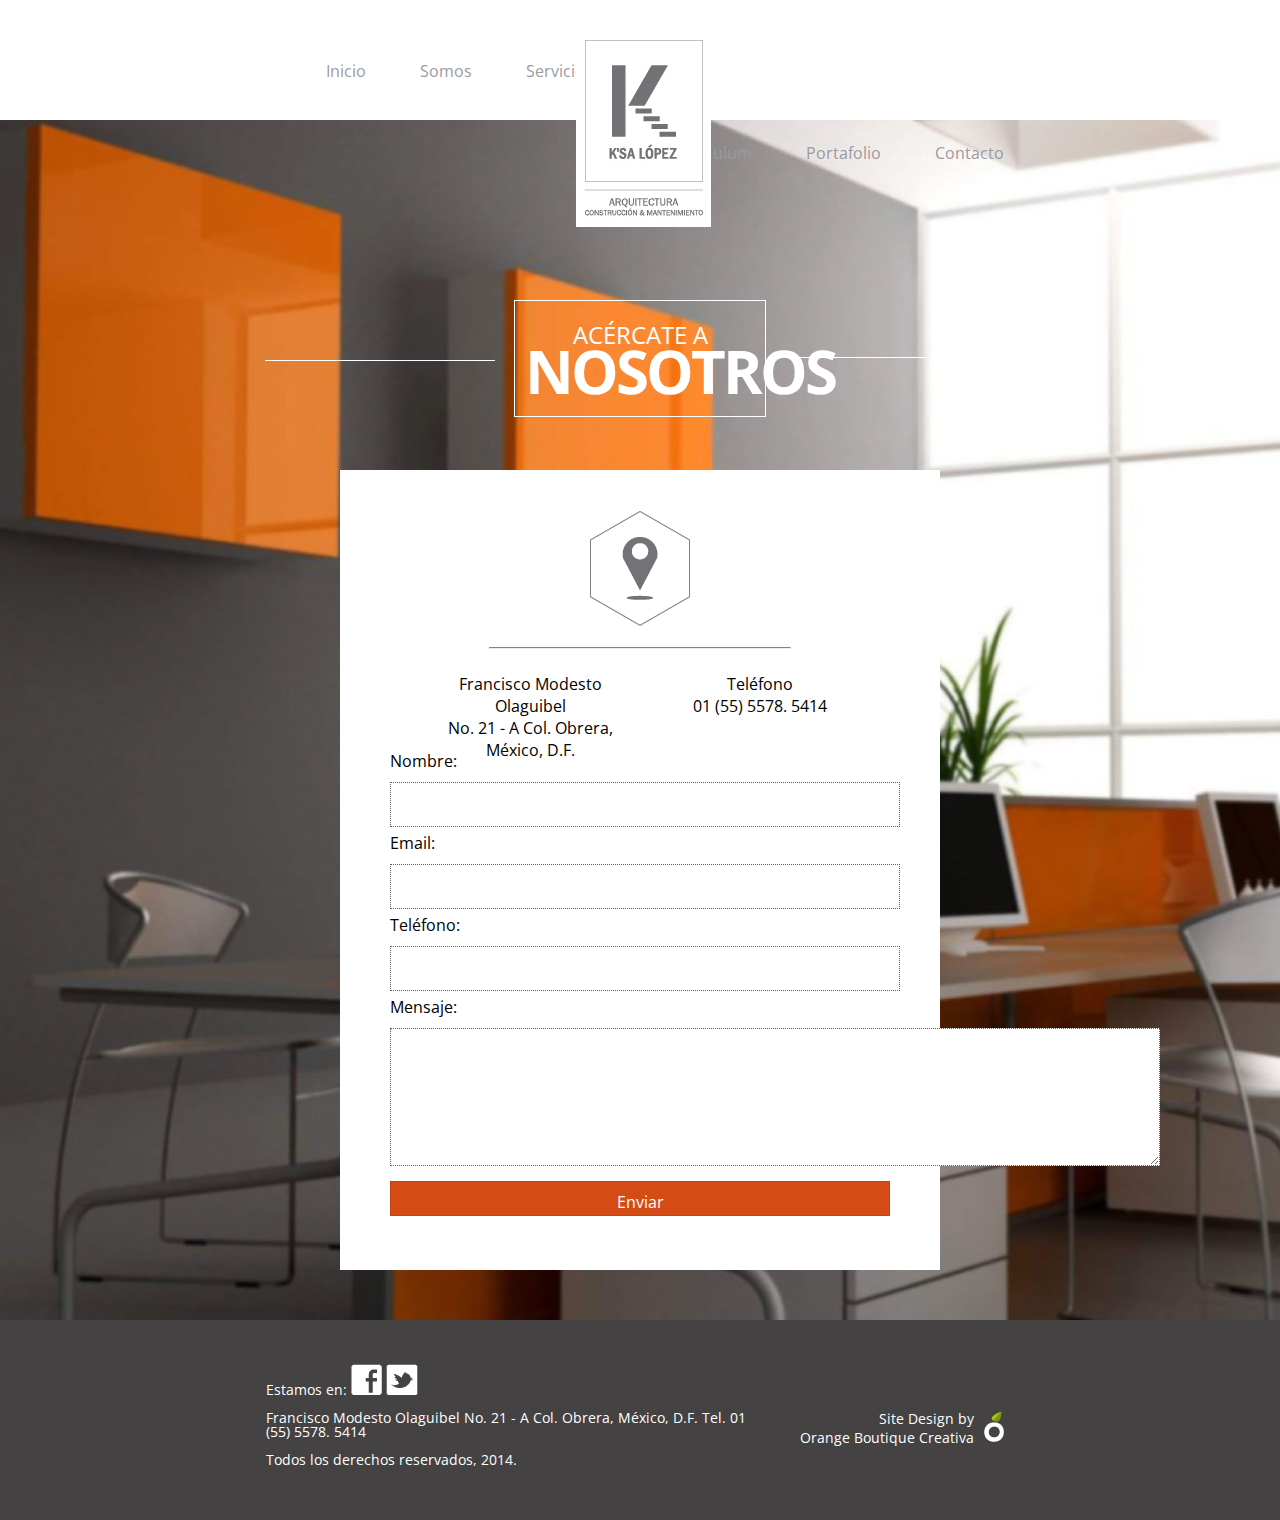
<file: contacto.html>
<!doctype html>
<html lang="es">
<head>

	<meta charset="UTF-8">
	<meta name="viewport" content="width=device-width, user-scalable=no, initial-scale=1.0, maximum-scale=1.0, minimum-scale=1.0">
	<title>K'sa López | Arquitectura </title>

	<!-- CSS -->
	<link rel="stylesheet" href="css/normalize.css">
	<link rel="stylesheet" href="css/style.css">
	<link rel="stylesheet" href="css/animations.css">
	<link href='http://fonts.googleapis.com/css?family=Open+Sans+Condensed:300,700' rel='stylesheet' type='text/css'>
<script>
  (function(i,s,o,g,r,a,m){i['GoogleAnalyticsObject']=r;i[r]=i[r]||function(){
  (i[r].q=i[r].q||[]).push(arguments)},i[r].l=1*new Date();a=s.createElement(o),
  m=s.getElementsByTagName(o)[0];a.async=1;a.src=g;m.parentNode.insertBefore(a,m)
  })(window,document,'script','//www.google-analytics.com/analytics.js','ga');

  ga('create', 'UA-51242419-1', 'ksalopezarquitectura.com');
  ga('send', 'pageview');

</script>

</head>
<body>

	<header id="header">
		
		<nav id="nav" class="cf">
			<ul  id="nav-left" class="left">
				<li>
					<a href="index.html">Inicio</a>
				</li>
				
				<li>
					<a href="somos.html">Somos</a>
				</li>

				<li>
					<a href="servicios.html">Servicios</a>
				</li>
			</ul>
			
				<h1 id="logo"><a href="index.html">Kasa Lopez</a></h1>

			<ul id="nav-right" class="right">
					<li>
						<a href="curriculum.html">Currículum</a>
					</li>
					
					<li>
						<a href="portafolio.html">Portafolio</a>
					</li>

					<li>
						<a href="contacto.html">Contacto</a>
					</li>
			</ul>
			
			<a href="#" id="pull">Menú</a>

		</nav>

	</header>
	
	<section id="contacto-container">

		<div class="contacto-wrapper">
			
			<div class="pt">

				<section class="cajas-titulo">	

					<div class="lineb left"></div>

						<article class="titulo-blanco">
							
							<p>
								Acércate a <br> <span class="boldb">Nosotros</span>
							</p>

						</article>

					<div class="lineb2 right"></div>

				</section>

			</div>
		</div>
		

		<div class="contacto-form ">

			<div class="contact-form-container">

				<div class="contact-t">

					<figure>
						<img src="img/contacto.png" alt="">
					</figure>


					<hr class="contacto-sep">

					<div class="texto-iz">

						<p>Francisco Modesto Olaguibel <br>No. 21 - A Col. Obrera, México, D.F.</p>

					</div>

					<div class="texto-der">

						<p>Teléfono <br>01 (55) 5578. 5414</p>

					</div>

				</div>

				<form method="post" action="contactengine.php" class="form">

					<label for="Name">Nombre:</label><br>

					<input type="text" name="Name" id="Name"><br>

					<label for="Email">Email:</label><br>

					<input type="text" name="Email" id="Email"><br>

					<label for="Tel">Teléfono:</label><br>

					<input type="text" name="Tel" id="Tel"><br>

					<label for="Message">Mensaje:</label><br>

					<textarea rows="6" cols="82" name="Message" id="Message"></textarea>


				<input type="submit" name="submit" value="Enviar" class="enviar">


				</form>

			</div>
		
		</div>

	</section>
	
	<footer id="footer">
		
		<section class="footer-container">
			
			<article class="social-media">
				
				<p>Estamos en: <a href="https://www.facebook.com/pages/Ksa-L%C3%B3pez-Arquitectura/1410634055867216"><img src="img/facebook.png" alt="Facebook"></a> <a href="https://twitter.com/KSALOPEZARQ"><img src="img/twitter.png" alt="Twitter"></a></p>

				<p>Francisco Modesto Olaguibel No. 21 - A Col. Obrera, México, D.F. Tel. 01 (55) 5578. 5414</p>

				<p>Todos los derechos reservados, 2014.</p>

			</article>
			
			<article class="createdby">
				
				<p>
					Site Design by <br>
					<span class="orange-name"><a href="http://www.orangeboutiquecreativa.com">Orange Boutique Creativa</a></span>
				</p>


				<figure class="orange">
					
					<a href="http://www.orangeboutiquecreativa.com"><img src="img/orange.png" alt="Orange Boutique"></a>

				</figure>

			</article>

		</section>


	</footer>

</body>
</html>
</file>
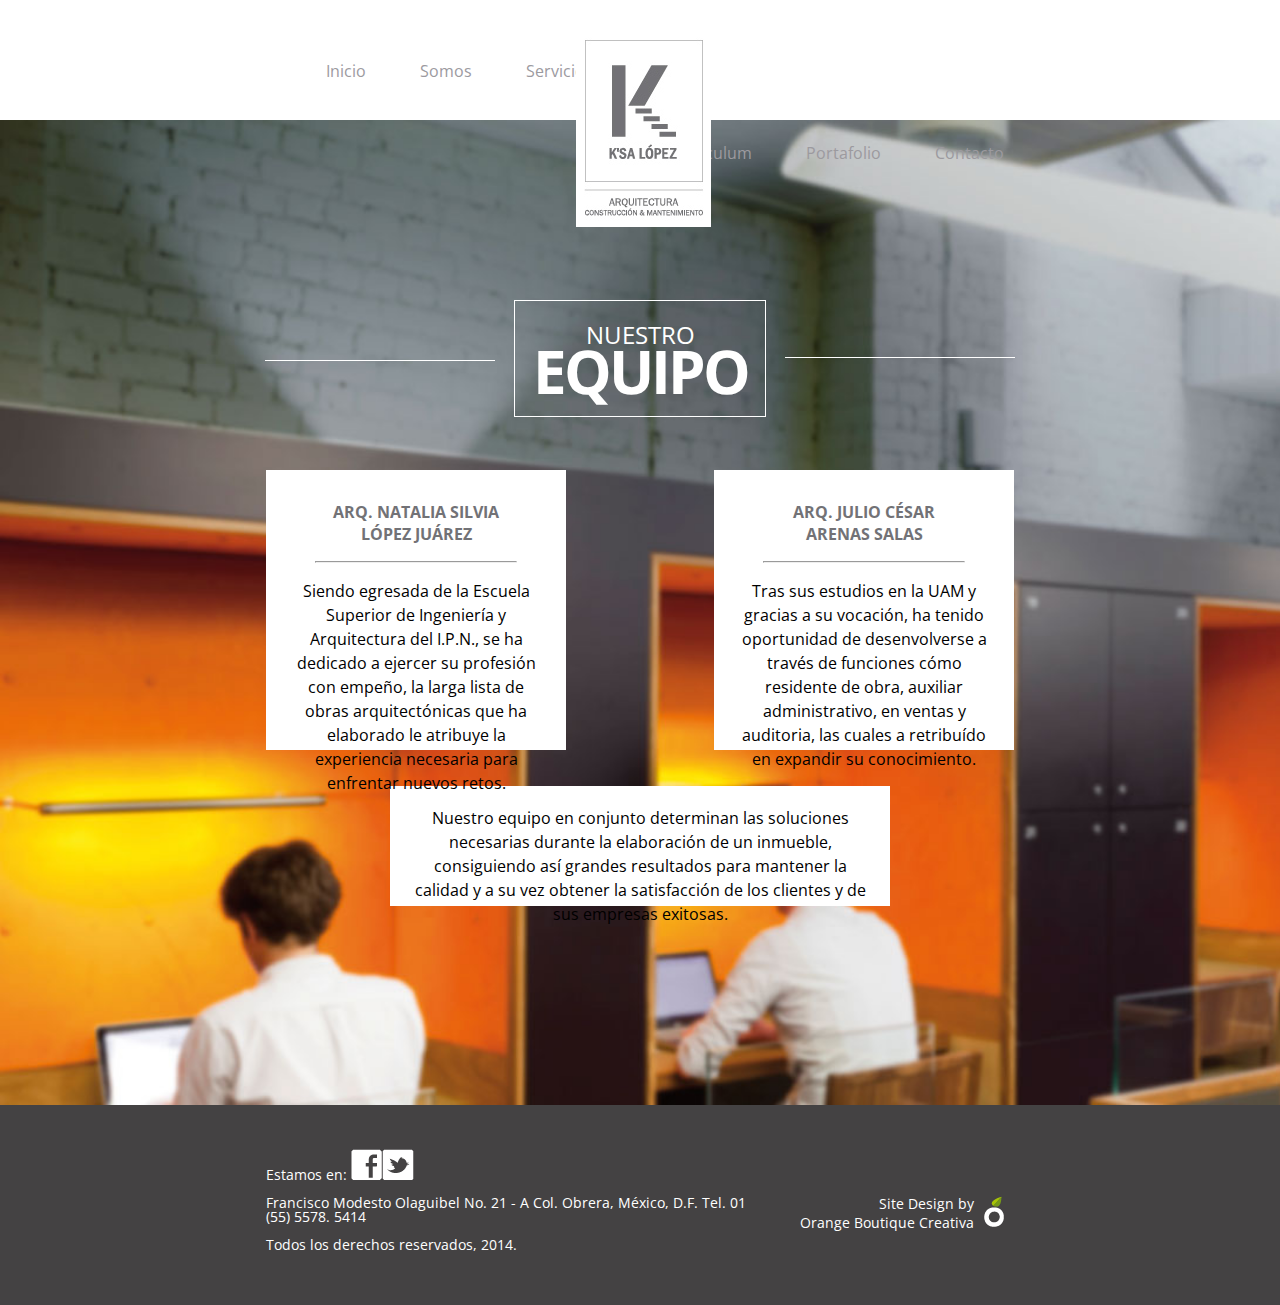
<file: curriculum.html>
<!doctype html>
<html lang="es">
<head>

	<meta charset="UTF-8">
	<meta name="viewport" content="width=device-width, user-scalable=no, initial-scale=1.0, maximum-scale=1.0, minimum-scale=1.0">
	<title>K'sa López | Arquitectura </title>

	<!-- CSS -->
	<link rel="stylesheet" href="css/normalize.css">
	<link rel="stylesheet" href="css/style.css">
	<link rel="stylesheet" href="css/animations.css">
	<link href='http://fonts.googleapis.com/css?family=Open+Sans+Condensed:300,700' rel='stylesheet' type='text/css'>
<script>
  (function(i,s,o,g,r,a,m){i['GoogleAnalyticsObject']=r;i[r]=i[r]||function(){
  (i[r].q=i[r].q||[]).push(arguments)},i[r].l=1*new Date();a=s.createElement(o),
  m=s.getElementsByTagName(o)[0];a.async=1;a.src=g;m.parentNode.insertBefore(a,m)
  })(window,document,'script','//www.google-analytics.com/analytics.js','ga');

  ga('create', 'UA-51242419-1', 'ksalopezarquitectura.com');
  ga('send', 'pageview');

</script>

</head>
<body>

	<header id="header">
		
		<nav id="nav">
			<ul  id="nav-left" class="left">
				<li>
					<a href="index.html">Inicio</a>
				</li>
				
				<li>
					<a href="somos.html">Somos</a>
				</li>

				<li>
					<a href="servicios.html">Servicios</a>
				</li>
			</ul>
			
				<h1 id="logo" class="left"><a href="index.html">Kasa Lopez</a></h1>

			<ul id="nav-right" class="right">
					<li>
						<a href="curriculum.html">Currículum</a>
					</li>
					
					<li>
						<a href="portafolio.html">Portafolio</a>
					</li>

					<li>
						<a href="contacto.html">Contacto</a>
					</li>
			</ul>

		<a href="#" id="pull">Menú</a>
		
		</nav> <!-- Termina Menu -->

	</header>

	<section id="cv-container">
		<div class="cv-wrapper wow bounceIn">
			<div class="pt">

				<section class="cajas-titulo">			
					<div class="lineb left"></div>
						<article class="titulo-blanco">
							
							<p>
								Nuestro <br> <span class="boldb">Equipo</span>
							</p>

						</article>
					<div class="lineb2 right"></div>
				</section>

			</div>

		</div>

		<div class="equipos-container">
			<div class="equipo-uno">
				
				<div class="equipo-uno-container wow bounceInLeft">
					
					<p class="equipo-t">Arq. Natalia Silvia <br>López Juárez</p>
					<hr class="equipo-sep">
					<p class="equipo-txt">Siendo egresada de  la Escuela Superior de Ingeniería y Arquitectura del I.P.N., se ha dedicado a ejercer su profesión con empeño, la larga lista de obras arquitectónicas que ha elaborado le atribuye la experiencia necesaria para enfrentar nuevos retos.</p>

				</div>

			</div>
				
			<div class="equipo-dos">
				
				<div class="equipo-dos-container wow bounceInLeft">
					<p class="equipo-t">Arq. Julio César<br>Arenas Salas</p>
					<hr class="equipo-sep">
					<p class="equipo-txt">Tras sus estudios en la UAM y gracias a su vocación, ha tenido oportunidad de desenvolverse a través de funciones cómo residente de obra, auxiliar administrativo, en ventas y auditoria, las cuales a retribuído en expandir su conocimiento.</p>


				</div>


			</div>
			
		</div>

		<div class="equipo-des wow bounce">
			
			<p>Nuestro equipo en conjunto determinan las soluciones necesarias durante la elaboración de un inmueble, consiguiendo así grandes resultados para mantener la calidad y a su vez obtener la satisfacción de los clientes y de sus empresas exitosas. </p>

		</div>

	</section>

	
	<footer id="footer">
		
		<section class="footer-container">
			
			<article class="social-media">
				
				<p>Estamos en: <a href="https://www.facebook.com/pages/Ksa-L%C3%B3pez-Arquitectura/1410634055867216"><img src="img/facebook.png" alt="Facebook"></a><a href="https://twitter.com/KSALOPEZARQ"><img src="img/twitter.png" alt="Twitter"></a></p>

				<p>Francisco Modesto Olaguibel No. 21 - A Col. Obrera, México, D.F. Tel. 01 (55) 5578. 5414</p>

				<p>Todos los derechos reservados, 2014.</p>


			</article>
			
			<article class="createdby">
				
				<p>
					Site Design by <br>
					<span class="orange-name"><a href="http://www.orangeboutiquecreativa.com">Orange Boutique Creativa</a></span>
				</p>


				<figure class="orange">
					
					<a href="http://www.orangeboutiquecreativa.com"><img src="img/orange.png" alt="Orange Boutique"></a>

				</figure>

			</article>

		</section>


	</footer>

<!-- WOW -->

<script src="js/wow.js"></script>
  <script>
    wow = new WOW(
      {
        animateClass: 'animated',
        offset:       100
      }
    )
    wow.init()
  </script>
	
</body>
</html>
</file>
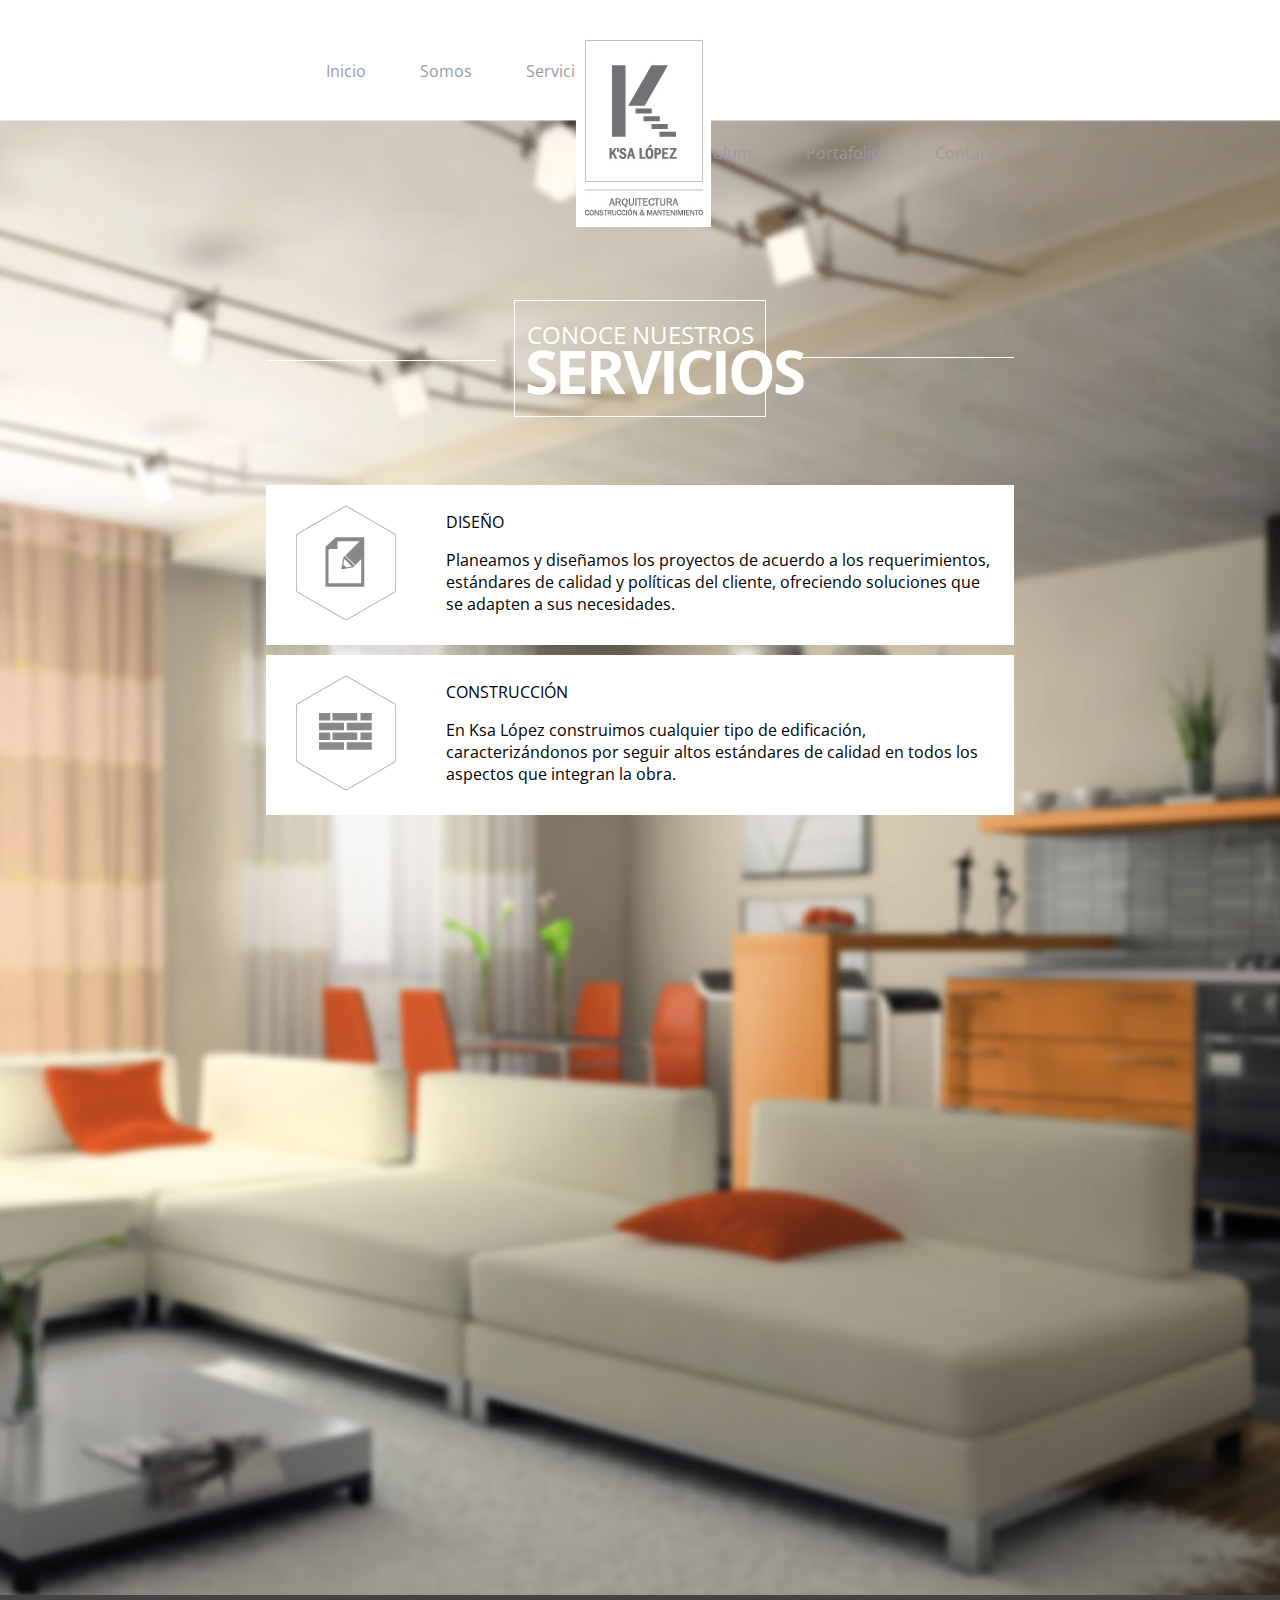
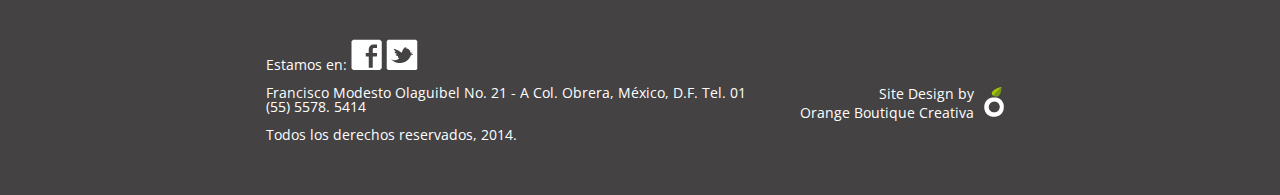
<file: servicios.html>
<!doctype html>
<html lang="es">
<head>

	<meta charset="UTF-8">
	<meta name="viewport" content="width=device-width, user-scalable=no, initial-scale=1.0, maximum-scale=1.0, minimum-scale=1.0">
	<title>K'sa López | Arquitectura </title>

	<!-- CSS -->
	<link rel="stylesheet" href="css/normalize.css">
	<link rel="stylesheet" href="css/style.css">
	<link rel="stylesheet" href="css/animations.css">
	<link href='http://fonts.googleapis.com/css?family=Open+Sans+Condensed:300,700' rel='stylesheet' type='text/css'>
<script>
  (function(i,s,o,g,r,a,m){i['GoogleAnalyticsObject']=r;i[r]=i[r]||function(){
  (i[r].q=i[r].q||[]).push(arguments)},i[r].l=1*new Date();a=s.createElement(o),
  m=s.getElementsByTagName(o)[0];a.async=1;a.src=g;m.parentNode.insertBefore(a,m)
  })(window,document,'script','//www.google-analytics.com/analytics.js','ga');

  ga('create', 'UA-51242419-1', 'ksalopezarquitectura.com');
  ga('send', 'pageview');

</script>

</head>
<body>

	<header id="header">
		
		<nav id="nav">
			<ul  id="nav-left" class="left">
				<li>
					<a href="index.html">Inicio</a>
				</li>
				
				<li>
					<a href="somos.html">Somos</a>
				</li>

				<li>
					<a href="servicios.html">Servicios</a>
				</li>
			</ul>
			
				<h1 id="logo" class="left"><a href="index.html">Kasa Lopez</a></h1>

			<ul id="nav-right" class="right">
					<li>
						<a href="curriculum.html">Currículum</a>
					</li>
					
					<li>
						<a href="portafolio.html">Portafolio</a>
					</li>

					<li>
						<a href="contacto.html">Contacto</a>
					</li>
			</ul>

		<a href="#" id="pull">Menú</a>
		
		</nav> <!-- Termina Menu -->

	</header>

	<section id="servicios-container">

		<div class="servicios-wrapper">

			<div class="pt">

				<section class="cajas-titulo">		

					<div class="lineb left"></div>

						<article class="titulo-blanco">
							
							<p>
								Conoce nuestros <br> <span class="boldb">Servicios</span>
							</p>

						</article>

					<div class="lineb2 right"></div>

				</section>

		</div>

		<div class="services-wrapper">

			<div class="services-box wow bounceInDown">

				<div class="services-box-icon left">
					<div class="s1"></div>
				</div>

				<div class="services-box-info right">
					<p class="box-title">Diseño</p>
					<p class="box-info">Planeamos y diseñamos los proyectos de acuerdo a los requerimientos, estándares de calidad y políticas del cliente, ofreciendo soluciones que se adapten a sus necesidades.</p>
				</div>

			</div>		

			<div class="services-box wow bounceInDown">

				<div class="services-box-icon left">
					<div class="s2"></div>
				</div>

				<div class="services-box-info right">
					<p class="box-title">Construcción</p>
					<p class="box-info">En Ksa López construimos cualquier tipo de edificación, caracterizándonos por seguir altos estándares de calidad en todos los aspectos que integran la obra.</p>
				</div>

			</div>

			<div class="services-box wow bounceInDown">

				<div class="services-box-icon left">
					<div class="s3"></div>
				</div>

				<div class="services-box-info right">
					<p class="box-title">Remodelación</p>
					<p class="box-info">Ejecutamos las nuevas tendencias arquitectónicas en el espacio requerido por el cliente, adaptándolas a sus gustos y necesidades.</p>
				</div>

			</div>

			<div class="services-box wow bounceInDown">

				<div class="services-box-icon left">
					<div class="s4"></div>
				</div>

				<div class="services-box-info right">
					<p class="box-title">Mantenimiento</p>
					<p class="box-info">Ofrecemos rehabilitación de todo tipo de espacios con soluciones para mejorar las condiciones del inmueble.</p>
				</div>

			</div>
			
			<div class="services-box wow bounceInDown">

				<div class="services-box-icon left">
					<div class="s5"></div>
				</div>

				<div class="services-box-info right">
					<p class="box-title">Supervisión</p>
					<p class="box-info">Brindamos asesoría y seguimiento en el proceso de construcción, optimizando costos, tiempos y asegurando que la obra cumpla con los requerimientos de calidad en todo momento.</p>
				</div>

			</div>

			<div class="services-box wow bounceInDown">

				<div class="services-box-icon left">
					<div class="s6"></div>
				</div>

				<div class="services-box-info right">
					<p class="box-title">Arquitectura Sustentable</p>
					<p class="box-info">Usamos diversas técnicas para la optimización de recursos en inmuebles mediante el ahorro de energía, garantizando el bienestar del usuario, trabajando con materiales y herramientas que contribuyan al medio ambiente. 

</p>
				</div>

			</div>


		</div>

	</section>

	<div class="cb"></div>

	<footer id="footer">
		
		<section class="footer-container">
			
			<article class="social-media">
				
				<p>Estamos en: <a href="https://www.facebook.com/pages/Ksa-L%C3%B3pez-Arquitectura/1410634055867216"><img src="img/facebook.png" alt="Facebook"></a> <a href="https://twitter.com/KSALOPEZARQ"><img src="img/twitter.png" alt="Twitter"></a></p>

				<p>Francisco Modesto Olaguibel No. 21 - A Col. Obrera, México, D.F. Tel. 01 (55) 5578. 5414</p>

				<p>Todos los derechos reservados, 2014.</p>


			</article>
			
			<article class="createdby">
				
				<p>
					Site Design by <br>
					<span class="orange-name"><a href="http://www.orangeboutiquecreativa.com">Orange Boutique Creativa</a></span>
				</p>


				<figure class="orange">
					
					<a href="http://www.orangeboutiquecreativa.com"><img src="img/orange.png" alt="Orange Boutique"></a>

				</figure>

			</article>

		</section>


	</footer>

<!-- WOW -->

<script src="js/wow.js"></script>
  <script>
    wow = new WOW(
      {
        animateClass: 'animated',
        offset:       100
      }
    )
    wow.init()
  </script>
	
</body>
</html>
</file>
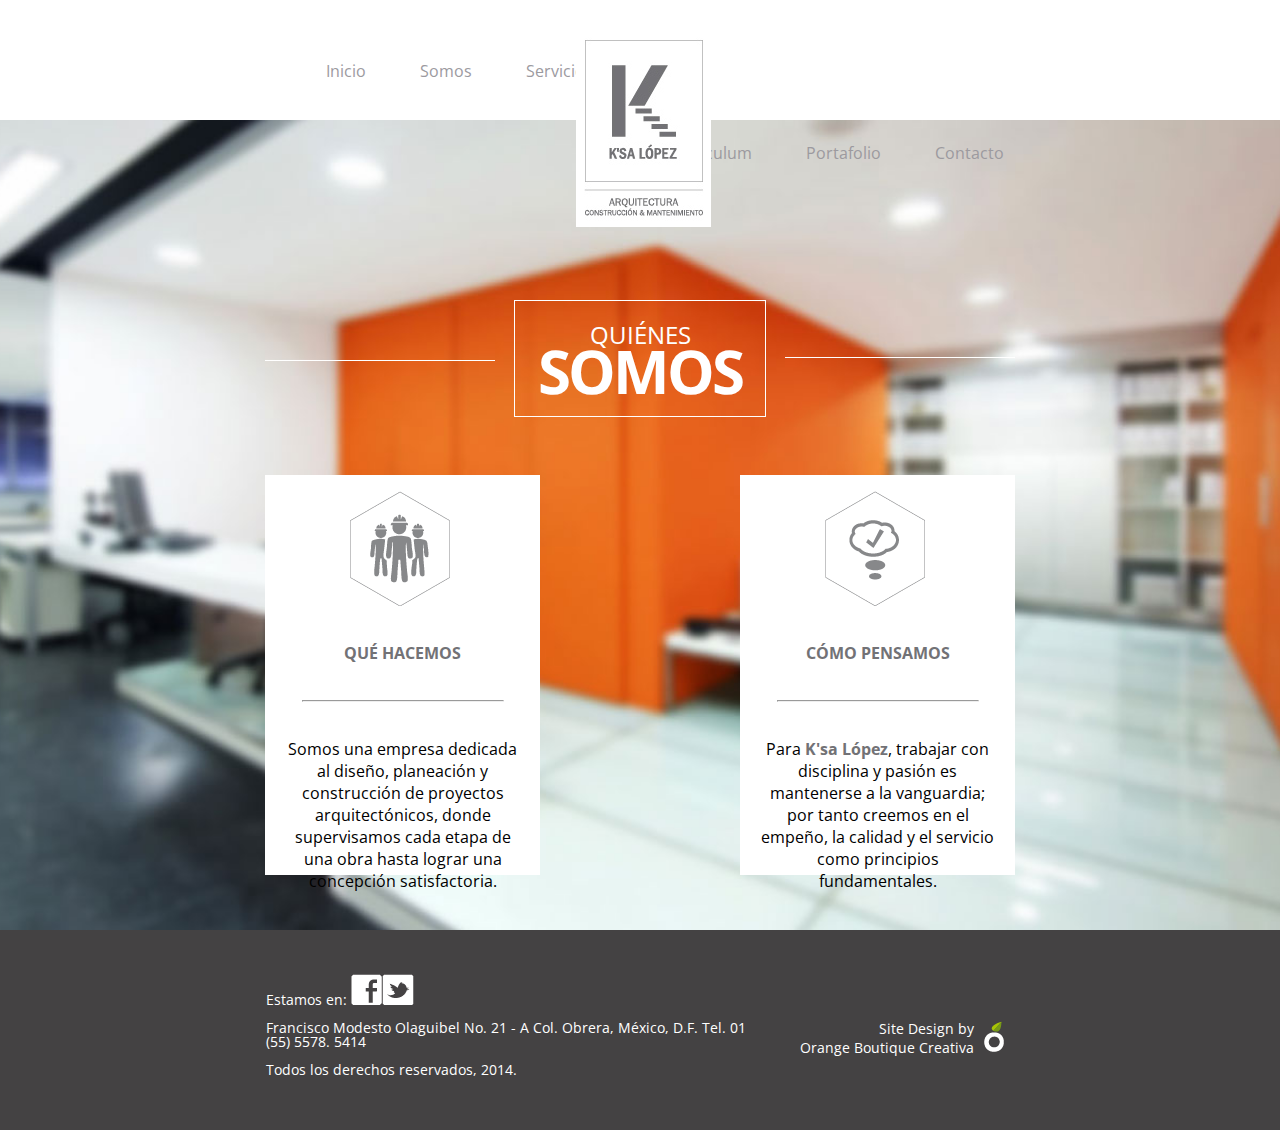
<file: somos.html>
<!doctype html>
<html lang="es">
<head>

	<meta charset="UTF-8">
	<meta name="viewport" content="width=device-width, user-scalable=no, initial-scale=1.0, maximum-scale=1.0, minimum-scale=1.0">
	<title>K'sa López | Arquitectura </title>

	<!-- CSS -->
	<link rel="stylesheet" href="css/normalize.css">
	<link rel="stylesheet" href="css/style.css">
	<link rel="stylesheet" href="css/animations.css">
	<link href='http://fonts.googleapis.com/css?family=Open+Sans+Condensed:300,700' rel='stylesheet' type='text/css'>
<script>
  (function(i,s,o,g,r,a,m){i['GoogleAnalyticsObject']=r;i[r]=i[r]||function(){
  (i[r].q=i[r].q||[]).push(arguments)},i[r].l=1*new Date();a=s.createElement(o),
  m=s.getElementsByTagName(o)[0];a.async=1;a.src=g;m.parentNode.insertBefore(a,m)
  })(window,document,'script','//www.google-analytics.com/analytics.js','ga');

  ga('create', 'UA-51242419-1', 'ksalopezarquitectura.com');
  ga('send', 'pageview');

</script>


</head>
<body>

	<header id="header">
		
		<nav id="nav">
			<ul  id="nav-left" class="left">
				<li>
					<a href="index.html">Inicio</a>
				</li>
				
				<li>
					<a href="somos.html">Somos</a>
				</li>

				<li>
					<a href="servicios.html">Servicios</a>
				</li>
			</ul>
			
				<h1 id="logo" class="left"><a href="index.html">Kasa Lopez</a></h1>

			<ul id="nav-right" class="right">
					<li>
						<a href="curriculum.html">Currículum</a>
					</li>
					
					<li>
						<a href="portafolio.html">Portafolio</a>
					</li>

					<li>
						<a href="contacto.html">Contacto</a>
					</li>
			</ul>

		<a href="#" id="pull">Menú</a>
		
		</nav> <!-- Termina Menu -->

	</header>
	

	<section id="somos-container">
		
		<div class="somos-wrapper">
			<div class="pt">
				<section  class="cajas-titulo wow bounceIn ">	

					<div class="lineb left"></div>

						<article class="titulo-blanco">
							
							<p>
								Quiénes <br> <span class="boldb">Somos</span>
							</p>

						</article>

					<div class="lineb2 right"></div>

				</section>
			</div>

			<div class="col-left wow bounceInDown" data-wow-offset="200">
				
				<figure>
					
					<div class="somos-img">
					</div>

				</figure>
				

				<p class="somos-t">
					Qué hacemos
				</p>

					<hr class="separador">
				<p>
					
					Somos una empresa dedicada al diseño, planeación y construcción de proyectos arquitectónicos, donde supervisamos cada etapa de una obra hasta lograr una concepción satisfactoria.

				</p>


			</div>
			
			<div class="col-right wow bounceInDown" data-wow-offset="200">
				
				<figure>
					<div class="somos-img2">
						
					</div>
				</figure>
				
				

				<p class="somos-t">
					Cómo Pensamos
				</p>

					<hr class="separador">
				<p>
					
					Para <span class="ksa-t">K'sa López</span>, trabajar con disciplina y pasión es mantenerse a la vanguardia; por tanto creemos en el empeño, la calidad y el servicio como principios fundamentales.

				</p>


			</div>

		</div>

	</section>

	<footer id="footer">
		
		<section class="footer-container">
			
			<article class="social-media">
				
				<p>Estamos en: <a href="https://www.facebook.com/pages/Ksa-L%C3%B3pez-Arquitectura/1410634055867216"><img src="img/facebook.png" alt="Facebook"></a><a href="https://twitter.com/KSALOPEZARQ"><img src="img/twitter.png" alt="Twitter"></a></p>

				<p>Francisco Modesto Olaguibel No. 21 - A Col. Obrera, México, D.F. Tel. 01 (55) 5578. 5414</p>

				<p>Todos los derechos reservados, 2014.</p>


			</article>
			
			<article class="createdby">
				
				<p>
					Site Design by <br>
					<span class="orange-name"><a href="http://www.orangeboutiquecreativa.com">Orange Boutique Creativa</a></span>
				</p>


				<figure class="orange">
					
					<a href="http://www.orangeboutiquecreativa.com"><img src="img/orange.png" alt="Orange Boutique"></a>

				</figure>

			</article>

		</section>


	</footer>

<!-- WOW -->

<script src="js/wow.js"></script>
  <script>
    wow = new WOW(
      {
        animateClass: 'animated',
        offset:       100
      }
    )
    wow.init()
  </script>

</body>
</html>
</file>
<file: css/style.css>
body { 
	font-family: 'Open Sans Condensed', sans-serif;
	font-size: 16px;
}

/***** BASICS *****/
.cb {
	clear: both;
}

.pt {
	padding-top: 155px;
}

#pull {
	display: none;
}

.left {
	float: left;
	overflow: hidden;
}

.right {
	float: right;
	overflow: hidden;
}

a { 
	text-decoration: none; 
	color: white; 
}

.box-wrapper {
	margin: 0 auto;
	width: 748px;
	height: 200px;
}

.wrapper {
	width: 748px;
	margin: 0 auto;
}

.top-padding {
	padding-top: 180px;
}

/***** HEADER *****/

#header {
	background: white;
	height: 120px;
	width: 100%;

}

#nav {
	width: 748px;
	height: 120px;
	margin: 0 auto;
	position: relative;
}

#nav-left {
	margin-left: 20px;
}


#nav-left, #nav-right {
	display: block;
	margin: 0;
	margin-top: 60px;
}

#nav-left li, #nav-right li {
	display: inline-block;
	margin-left: 50px;
}

#nav-left li:first-child {
	margin-left: 20px;
}


#nav-left li a, #nav-right li a {	
	color: #9C9A9F;
	font-size: 16px;
	text-align: center;
	text-decoration: none;
}

#nav-left li:hover, #nav-right li:hover {
	border-bottom: 2px solid #EA7637;
}


#nav-right {
	margin-right: 10px;
	margin-left: 0;
}

#logo {
	background: url('../img/logo.jpg') no-repeat;
	height: 220px;
	left: 310px;
	position: absolute;
	text-indent: -9999px;
	width: 135px;
	z-index: 1;
}

#logo a {
	display: block;

}


/***** SLIDER *****/

.slider {
	height: 600px;
	width: 100%;
}

.slider ul { 
	margin: 0; padding: 0;
}

.slider img { 
	min-width: 100%; height: 600px; position: relative;
}

.slider li { 
	display: none;
}

.slider-box {
	border: none;
	bottom: 330px;
	height: 45px;
	left: 0;
	margin: 0 auto;
	padding: 0;
	position: relative;
	width: 320px;
}

.slider-box figure {
	border: 1px solid white;
	display: block;
	float: left;
	height: 44px;
	margin: 0;
	padding: 0;
	width: 44px;
}

.slider-box-t {
	border: 1px solid white;
	color: white;
	display: block;
	float: right;
	height: 44px;
	line-height: 1em;
	text-align: center;
	text-transform: uppercase;
	width: 270px;
}

.slider-bold {
	font-weight: bold;
}

.slider-box img {
	border: none;
	height: 45px;
	width: 45px;
}

/***** MAIN CONTAINER *****/

#main-container {
	margin: 0 auto;
	width: 748px;
}

.cajas-titulo {
	height: 150px;
	padding: 25px;

}

.titulo-blanco {
	color: white;
	border: 1px solid white;
	height: 95px;
	margin: 0 auto;
	padding: 10px;
	text-align: center;
	text-transform: uppercase;
	width: 230px;


}

.titulo {
	color: #88868B;
	border: 1px solid #88868B;
	height: 95px;
	margin: 0 auto;
	padding: 10px;
	text-align: center;
	text-transform: uppercase;
	width: 230px;
}

.titulo p,.titulo-blanco p {
	font-size: 1.5em;
	line-height: .5em;
	margin-top: 18px;


}

.bold {
	color: #88868B;
	font-size: 2.5em;
	font-weight: 700;
	letter-spacing: -3px;
	line-height: 1em;
}

.boldb {
	color: white;
	font-size: 2.5em;
	font-weight: 700;
	letter-spacing: -3px;
	line-height: 1em;

}

.lineb {

	background: white;
	height: 1px;
	margin-left: -25px;
	margin-top: 60px;
	width: 230px;
}

.lineb2 {

	background: white;
	height: 1px;
	margin-right: -25px;
	margin-top: -60px;
	width: 230px;
}


.line {
	
	background: #88868B;
	height: 1px;
	margin-left: -25px;
	margin-top: 60px;
	width: 230px;

}

.line2 {

	background: #88868B;
	height: 1px;
	margin-right: -25px;
	margin-top: -60px;
	width: 230px;
}

/* PROCESO DE TRABAJO */

.proceso-de-trabajo {
	height: 600px;
	width: 750px;
}


.proceso-img, .proceso-img2, .proceso-img3 {
	background-position: top;
	text-align: left;
	overflow: hidden;
	cursor: pointer;
	margin: 10px 0 10px 75px;
	width: 100px;
	height: 115px;
}

.proceso-img {
	background: url('../img/1.png') no-repeat;
}

.proceso-img2 {
	background: url('../img/2.png') no-repeat;
}

.proceso-img3 {
	background: url('../img/3.png') no-repeat;
}

.proceso-img:hover, .proceso-img2:hover, .proceso-img3:hover {
	background-position: bottom;

}

.planeacion {
	border-right: 1px solid #88868B;
	height: 500px;
	width: 250px;
}

.innovacion {
	border-right: 1px solid #88868B;
	height: 500px;
	width: 250px;
}

.ejecucion {

	height: 500px;
	width: 245px;
}

.proceso-de-trabajo p {

	line-height: 2em;
	padding: 10px;
	text-align: center;
}


.proceso-titulos {
	padding: 0;
	text-transform: uppercase;
}


/*  MENSAJE DIRECTOR */

.mensaje-arquitecto {
	height: 150px;
	margin-top: -10px;
	width: 748px;
}


.cor {

	border-bottom: 1px solid #88868B;
	border-left: 1px solid #88868B;
	border-top: 1px solid #88868B;
	height: 55px;
	width: 10px;
}

.cor2 {
	border-bottom: 1px solid #88868B;
	border-right: 1px solid #88868B;
	border-top: 1px solid #88868B;
	height: 55px;
	width: 10px;
}

.cor-b {

	border-bottom: 1px solid white;
	border-left: 1px solid white;
	border-top: 1px solid white;
	height: 55px;
	width: 10px;
}

.cor-b2 {
	border-bottom: 1px solid white;
	border-right: 1px solid white;
	border-top: 1px solid white;
	height: 55px;
	width: 10px;
}


.mensaje{
	float: left;
	text-align: center;
	width: 725px;
}

.autor {
	color: #9C9A9F;
	font-weight: bold;
}


/***** SERVICES/GALLERY MAIN-INDEX *****/

.gallery {
	width: 750px;
	height: 450px;
	margin: 0 auto;
}

.gallery-wrapper div{
	width: 245px;
	height: auto;
	display: inline-block;
	position: relative;
}

.gallery-info {
	background: rgba(0,0,0,.2);
	border: 1px solid white;
	color: white;
	left: 40px;
	line-height: 2.5em;
	height: 40px;
	position: absolute;
	text-align: center;
	top: 75px;
	width: 160px;
}

/* CLIENTES */

#owl-demo {

	height: 70px;
}

#owl-demo .item{
  margin: 3px;
}

#owl-demo div {
	float: left;
	width: 100%;
}

#owl-demo .item img{
  display: block;
  width: 75%;
  height: 70px;
}

#clientes {
	
	background: url('../img/bg-home-down.jpg');
	background-size: cover;
	height: 350px;
	width: 100%;

}

.clientes {

	margin: 0 auto;
	width: 748px;
}

.clientes-logos {
	padding: 0;
	float: left;
	line-height: 2.5em;
	margin: 0;
	text-align: center;
	width: 720px;
	height: 70px;
	overflow: hidden;

}


.clientes-logos img {
	margin-left: 50px;
}

/*  FOOTER */

#footer {
	background: #444243;
	height: 200px;
	width: 100%;

}

.footer-container {
	color: white;
	font-size: 14px;
	margin: 0 auto;
	width: 748px;
}

.social-media {

	float: left;
	line-height: 1em;
	padding-top: 30px;
	width: 500px;
}


.createdby {
	float: right;
	margin-right: 40px;
	padding-top: 75px;
	text-align: right;
	width: 200px;
}

.orange {

	left: 70px;
	position: relative;
	top: -50px;
}

/*****   QUIENES SOMOS    *****/

#somos-container {

	background: url('../img/bg_somos.jpg') no-repeat center center;
	background-size: cover;
	height: 810px;
	width: 100%;
}

.somos-wrapper {

	height: 350px;
	margin: 0 auto;
	width: 750px;
}

.col-left {
	background: white;
	float: left;
	height: 400px;
	width: 275px;

}

.col-left figure, .col-right figure {

	text-align: center;
}

.col-left p, .col-right p {

	padding: 20px;
	text-align: center;
}

.col-right {

	background: white;
	float: right;
	height: 400px;
	width: 275px;
}

.separador {

	width: 200px;
}

.somos-img, .somos-img2 {

	width: 100px;
	height: 115px;
	margin-top: 10px;
	margin-left: 45px;
	background-position: top;
	overflow: hidden;

}

.somos-img:hover, .somos-img2:hover {

	background-position: bottom;
}

.somos-img {

	background: url('../img/somos.png') no-repeat;
	
}
.somos-img2 {

	background: url('../img/pensamos.png') no-repeat;

}

.somos-t {
	font-weight: bold;
	color: #727276;
	text-transform: uppercase;
}

.ksa-t {
	
	font-weight: bold;
	color: #727276;
}

/****** SERVICIOS ********/

#servicios-container {

	background: url('../img/bg_servicios.jpg')  no-repeat center center ;
	background-size: cover;
	height: 1475px;
	width: 100%;
}

.services-wrapper, .servicios-wrapper {
	width: 748px;
	margin: 0 auto;
}

.services-box {
	background: white;
	width: 748px;
	margin: 10px 0;
	height: 160px;
}

.services-box-icon {
	display: block;
	height: 115px;
	width: 100px;
	margin: 20px 30px;

}

.services-box-info {
	display: block;
	width: 588px;
}

.box-title {
	text-transform: uppercase;
	padding: 10px 0 0 20px;
}

.box-info {
	padding: 0 20px 0 20px;
}

.s1, .s2, .s3, .s4, .s5, .s6 {
	width: 100px;
	height: 115px;
}

.s1 {
	background: url('../img/s1.png') no-repeat;
	background-position: top;
}

.s2 {	
	background: url('../img/s2.png') no-repeat;
	background-position: top;
}

.s3 {
	background: url('../img/s3.png') no-repeat;
	background-position: top;
}

.s4 {
	background: url('../img/s4.png') no-repeat;
	background-position: top;
}

.s5 {
	background: url('../img/s5.png') no-repeat;
	background-position: top;
}

.s6 {
	background: url('../img/s6.png') no-repeat;
	background-position: top;
}

.s1:hover, .s2:hover, .s3:hover, .s4:hover, .s5:hover, .s6:hover {
	background-position: bottom;
	width: 100px;
	height: 115px;
}


/****** CONTACTO ********/

#contacto-container {

	background: url('../img/bg_contacto.jpg') no-repeat center center;
	background-size: cover;
	height: 1200px;
	width: 100%;
}

.contacto-wrapper {

	height: 350px;
	margin: 0 auto;
	width: 750px;
}

.contact-form-container {

	margin: 0 auto;
	width: 500px;
}

.contacto-form {

	background: white;
	height: 800px;
	margin: 0 auto;
	width: 600px;
}

.contact-t {
	height: 250px;
	margin: 0 auto;
	padding-top: 25px;
	text-align: center;
	width: 500px;
}


.contacto-sep {

	border-top: 1px solid #848287;
	width: 300px;
}

.form label {
	display: block;
	height: 10px;
	padding-top: 5px;

}

.form input {

	border: 1px dotted #5B5B5B;
	padding: 4px;
	width: 500px;
	height: 35px;
	line-height: 2em;
}

.form textarea {
	border: 1px dotted #5B5B5B;

}

.enviar {
	background: #D54B15;
	border: none;
	color: white;
	margin-top: 10px;
	padding: 15px;
	width: 100px;
}

.texto-iz {

	display: block;
	float: left;
	height: 50px;
	margin-left: 40px;
	width: 200px;
}

.texto-der {

	display: block;
	float: right;
	height: 50px;
	margin-right: 30px;
	width: 200px;
}

/****** CURRICULUM ********/

#cv-container {
	
	background: url('../img/bg_curriculum.jpg');
	background-size: cover;
	height: 985px;
	width: 100%;
}

.cv-wrapper {

	height: 350px;
	margin: 0 auto;
	width: 750px;
}

.equipo-uno {
	background: white;
	display: block;
	float: left;
	height: 280px;
	width: 300px;
}

.equipo-dos {
	background: white;
	display: block;
	float: right;
	width: 300px;
	height: 280px;
}


.equipo-t {
	color: #727276;
	padding-top: 15px;
	font-weight: bold;
	text-align: center;
	text-transform: uppercase;

}

.equipo-txt {
	line-height: 1.5em;
	padding: 0 25px;
	text-align: center;


}
.equipo-sep {
	width: 200px;
}

.equipo-des {
	background: white;
	width: 500px;
	height: 120px;
	margin: 0 auto;
}

.equipo-des p {
	line-height: 1.5em;
	padding: 20px;
	text-align: center;

}

.equipos-container {
	width: 748px;
	margin: 0 auto;
	height: 300px;
}

/******* PORTAFOLIO ********/

#portafolio-container {
	
	background: url('../img/bg_portafolio.jpg')  no-repeat center center;
	background-size: cover;
	height: 3000px;
	width: 100%;
}

.portafolio-wrapper {

	height: 1300px;
	margin: 0 auto;
	width: 750px;
}

.portafolio-wrapper2 {

	height: 350px;
	margin: 0 auto;
	width: 750px;
}

.sep-portafolio {

	background: white;
	border: none;
	height: 1px;
	margin-left: 18px;
	padding: 0;
	width: 270px;
}

.tags {

	margin: 0;
	padding: 0;
	text-transform: uppercase;
}

.portafolio-container {

	height: 200px;
	margin-top: 20px;
	width: 750px;
}

.portafolio-container figure {

	background: white;
	display: block;
	float: left;
	height: 200px;
	margin: 0;
	padding: 0;
	width: 217px;
}

.portafolio-txt {
	background: rgba(231,81,30,.6);
	display: block;
	float: left;
	font-weight: none;
	height: 200px;
	width: 308px;

}

.portafolio-txt h4 {
	border: 1px solid white;
	color: white;
	margin: 10px auto;
	padding: 10px;
	text-align: center;
	width: 250px;

}

.portafolio-txt p {
	color: white;
	margin: 0;
	padding-left: 20px;
	width: 250px;
}

.portafolio-gal {
	display: block;
	float: right;
	height: 200px;
	width: 225px;
}



/***** Mobile Version *****/

@media screen and (max-width : 480px) {
	
	.wrapper {
		width: 100%;
	}

	#header {
		height: 320px;
	}
	
	#nav {
		margin: 0 auto;
		width: 100%;
	}

	
	#nav-right {
		float: left;
		width: 100%;
	}

	#nav ul {
		margin: 0;
		padding: 0;
		width: 100%;
	}
	#nav ul li {
		border-bottom: 1px solid #cbcbcb;
		display: inline-block;
		height: 25px;
		line-height: 2.5em;
		margin: 0 10px;
		padding: 5px;
		text-align: center;
		width: 25%;
	}
	
	#nav ul li:hover {
		border-bottom: 1px solid #EA7637;
	}

	#nav ul li:first-child {
		margin: 0;
	}

	#logo {
		left: 30%;
		top: 65px;
	}

	.box-wrapper, .somos-wrapper {
		width: 100%;

	}

	.line, .lineb, .line2, .lineb2, .cor, .cor2, .cor-b, .cor-b2 {
		display: none;
	}


	.proceso-de-trabajo {
		background: white;
		height: 1300px;
		width: 100%;
	}

	.proceso-img, .proceso-img2, .proceso-img3 {
		margin: 0 auto;
	}

	.ejecucion {
		float: left;
	}
	
	.planeacion {
		border-top: 1px solid #cbcbcb;
	}

	.planeacion, .ejecucion, .innovacion {
		border-bottom: 1px solid #cbcbcb;
		border-left: none;
		border-right: none;
		display: block;
		height: 400px;
		padding-top: 20px;
		width: 100%;
	}

	.mensaje-arquitecto {
		border-bottom: 1px solid #cbcbcb;
		margin: 0 auto;
		width: 100%;
	}

	.mensaje {
		padding-top: 10px;
		width: 100%;
	}
	
	.gallery {
		height: auto;
		width: 100%;
	}
	
	.gallery img {
		max-height: 190px;
		min-width: 100%;
	}
	.gallery-wrapper div{
		display: block;
		height: auto;
		position: relative;
		width: 100%;
	}

	.gallery-info {
		left: 100px;
	}

	#clientes {
		width: 100%;
	}

	.clientes {
		width: 100%;
	}
	
	#footer {
		height: 220px;
	}

	.footer-container {
		margin: 0 auto;
		padding-top: 20px;
		width: 80%;
	}

	.social-media {
		font-size: 1em;	
		line-height: 1.5em;
		padding-top: 0;
		text-align: center;
		width: auto;
	}
	
	.createdby {
		display: none;
	}

	.slider {
		height: 50%;
		overflow: hidden;
		width: 100%;
	}

	.slider img {
		max-width: 100%;
	}

	#owl-demo {
		height: 70px;
		width: 100%;
	}

	#owl-demo .item{
	  margin: 0 50px;
	}

	#owl-demo div {
		float: left;

	}

	#owl-demo .item img{
	  display: block;
	  height: 70px;
	  width: 50%;
	}

	.pt {
		padding-top: 0;
	}

	#somos-container {
		height: 1050px;
		width: 100%;
	}
	
	.col-left figure, .col-right figure {
		margin: 0;
		width: 100%;
	}

	.somos-img, .somos-img2 {
		margin: 20px auto;
	}
	
	.separador {
		width: 80%;
	}

	.col-left {
		width: 100%;
	}

	.col-right {
		float: left;
		margin-top: 10px;
		width: 100%;
	}

	#servicios-container {
		height: 2200px;
		width: 100%;

	}
	
	.servicios-wrapper {
		width: 100%;
	}
	.services-wrapper {
		height: auto;
		width: 100%;
	}
	
	.services-box {
		width: 100%;
		height: 320px;
	}

	.services-box-icon, .services-box-info {
		float: none;
	}
	
	.services-box-icon {
		margin: 0 auto;
		padding-top: 15px;
	}

	.services-box-info {
		width: 100%;
	}
	
	.box-title {
		padding: 0;
	}

	.box-info, .box-title {
		text-align: center;
	}

	#cv-container {
		height: 1000px;
		width: 100%;
	}
	
	.cv-wrapper, .equipos-container {
		width: 100%;
	}
	
	.cv-wrapper {
		height: auto;
	}

	.equipos-container {
		height: 585px;
	}
	
	.equipo-uno {
		width: 100%;
	}

	.equipo-dos {
		float: left;
		margin-top: 10px;
		width: 100%;
	}
	
	.equipo-des {
		height: auto;
		width: 100%;

	}

	.equipo-des p {
		padding: 20px;
	}
	
	#portafolio-container {
		background-size: cover;
		height: 4600px;
		width: 100%;
	}
	
	.portafolio-wrapper {
		height: 1900px;
		width: 100%;
	}

	.portafolio-wrapper2 {
		width: 100%;

	}

	.portafolio-container {
		height: 400px;
		margin: 0;
		width: 100%;
	}

	.portafolio-gal {
		display: none;
	}

	.portafolio-txt {
		width: 100%;
	}

	.sep-portafolio {
		margin: 0 auto;
		width: 85%;
	}
	
	.portafolio-container figure img {
		padding-left: 50px;
	}

	.portafolio-container figure, .portafolio-txt {
		height: 200px;
		width: 100%;

	}
	
	.portafolio-txt h4 {
		border: 1px solid white;
		color: white;
		margin: 10px auto;
		text-align: center;
		width: 80%;
	}

	.portafolio-txt p {
		color: white;
		margin: 0;
		padding-top: 10px;
		text-align: center;
		width: 90%;
	}

	#contacto-container {
		height: 1100px;
		width: 100%;

	}

	.contacto-wrapper, .contacto-form, .contact-form-container, .contact-t {
		width: 100%;
	}
	

	.contacto-form {
		height: 880px;
	}


	.contacto-wrapper {
		height: 200px;
	}

	.texto-iz {
		height: auto;
		margin: 0;
		text-align: center;
		width: 100%;
	}
	
	.texto-der {
		float: left;
		height: auto;
		text-align: center;
		width: 100%;
	}

	.form label {
		float: left;
		margin: 0 10px;
		padding: 0;
	}

	.form input {
		height: 35px;
		line-height: 2em;
		margin: 15px 10px;
		width: 90%;
	}

	.form textarea {
		margin: 0 10px;
		width: 90%;
	}

	.enviar {
		margin: 10px 10px;
	}

} /***** Ends Media Queries for 480 Version *****/
</file>
